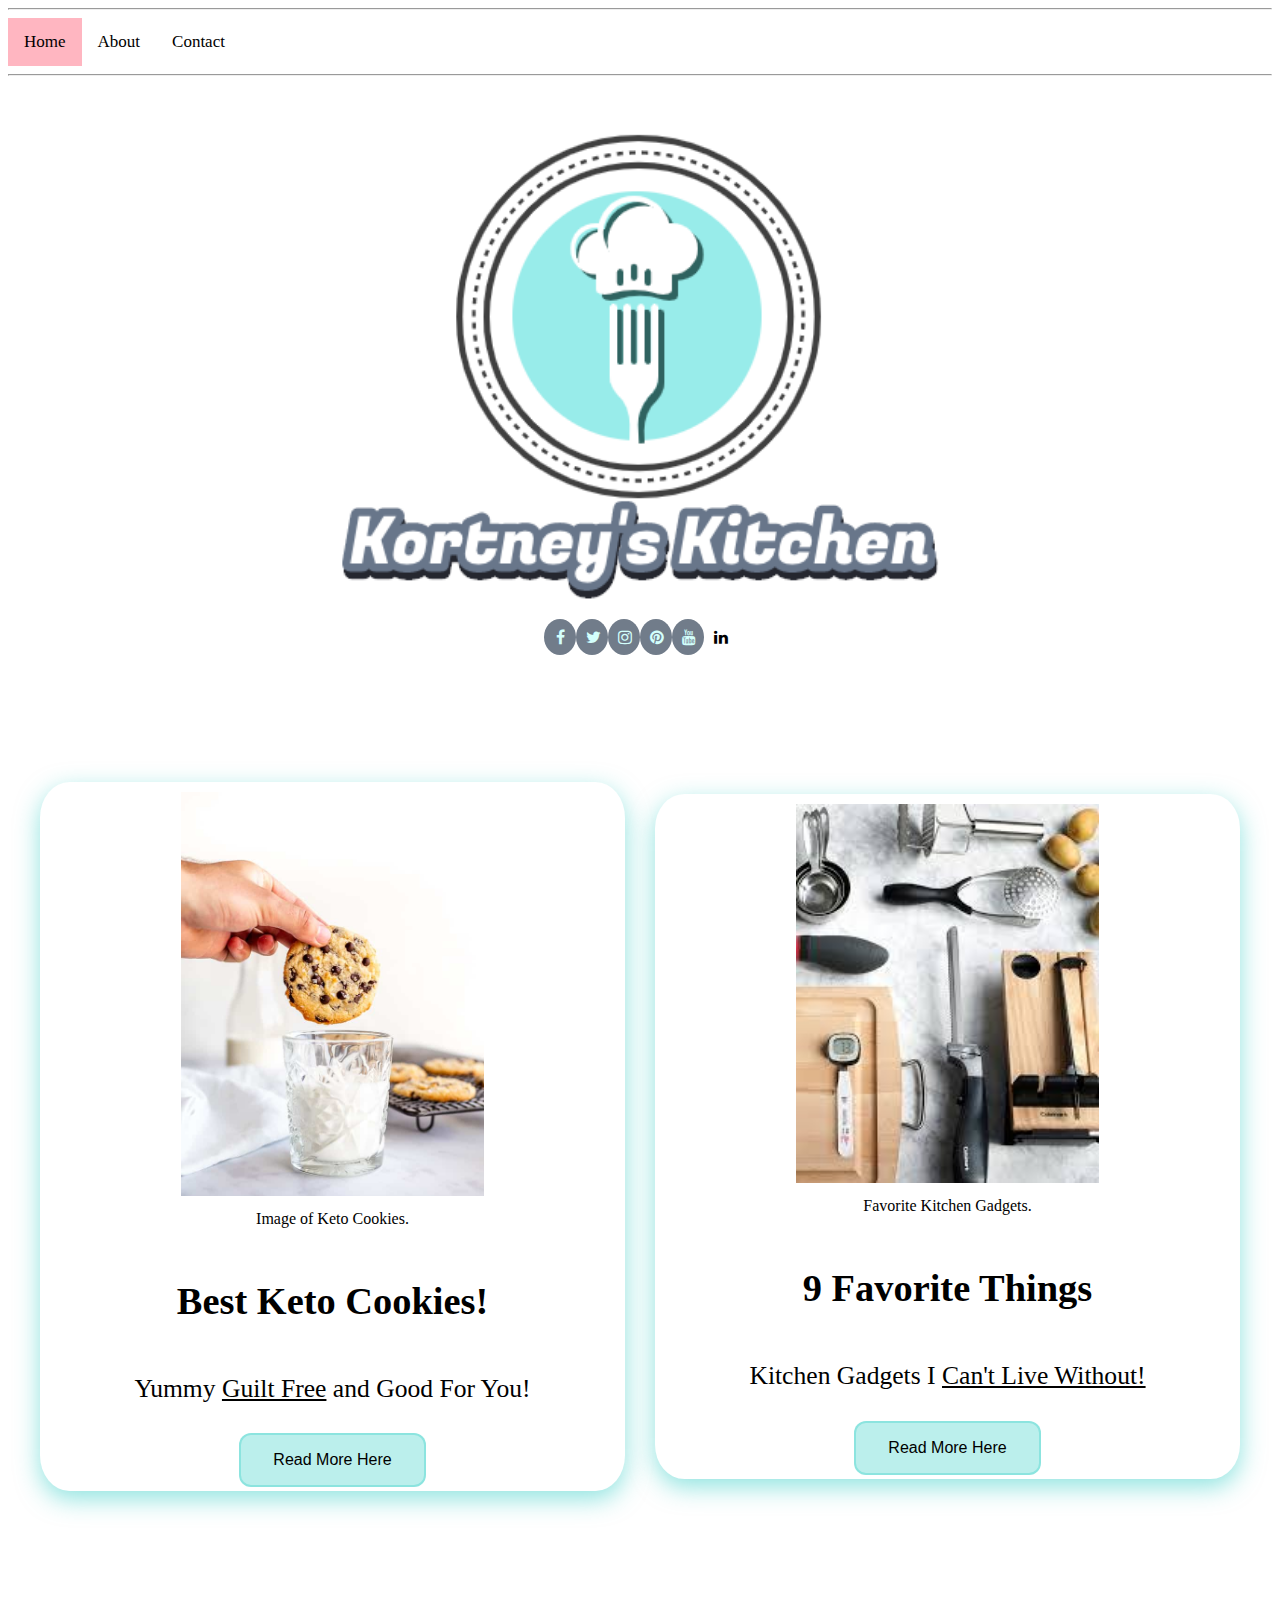
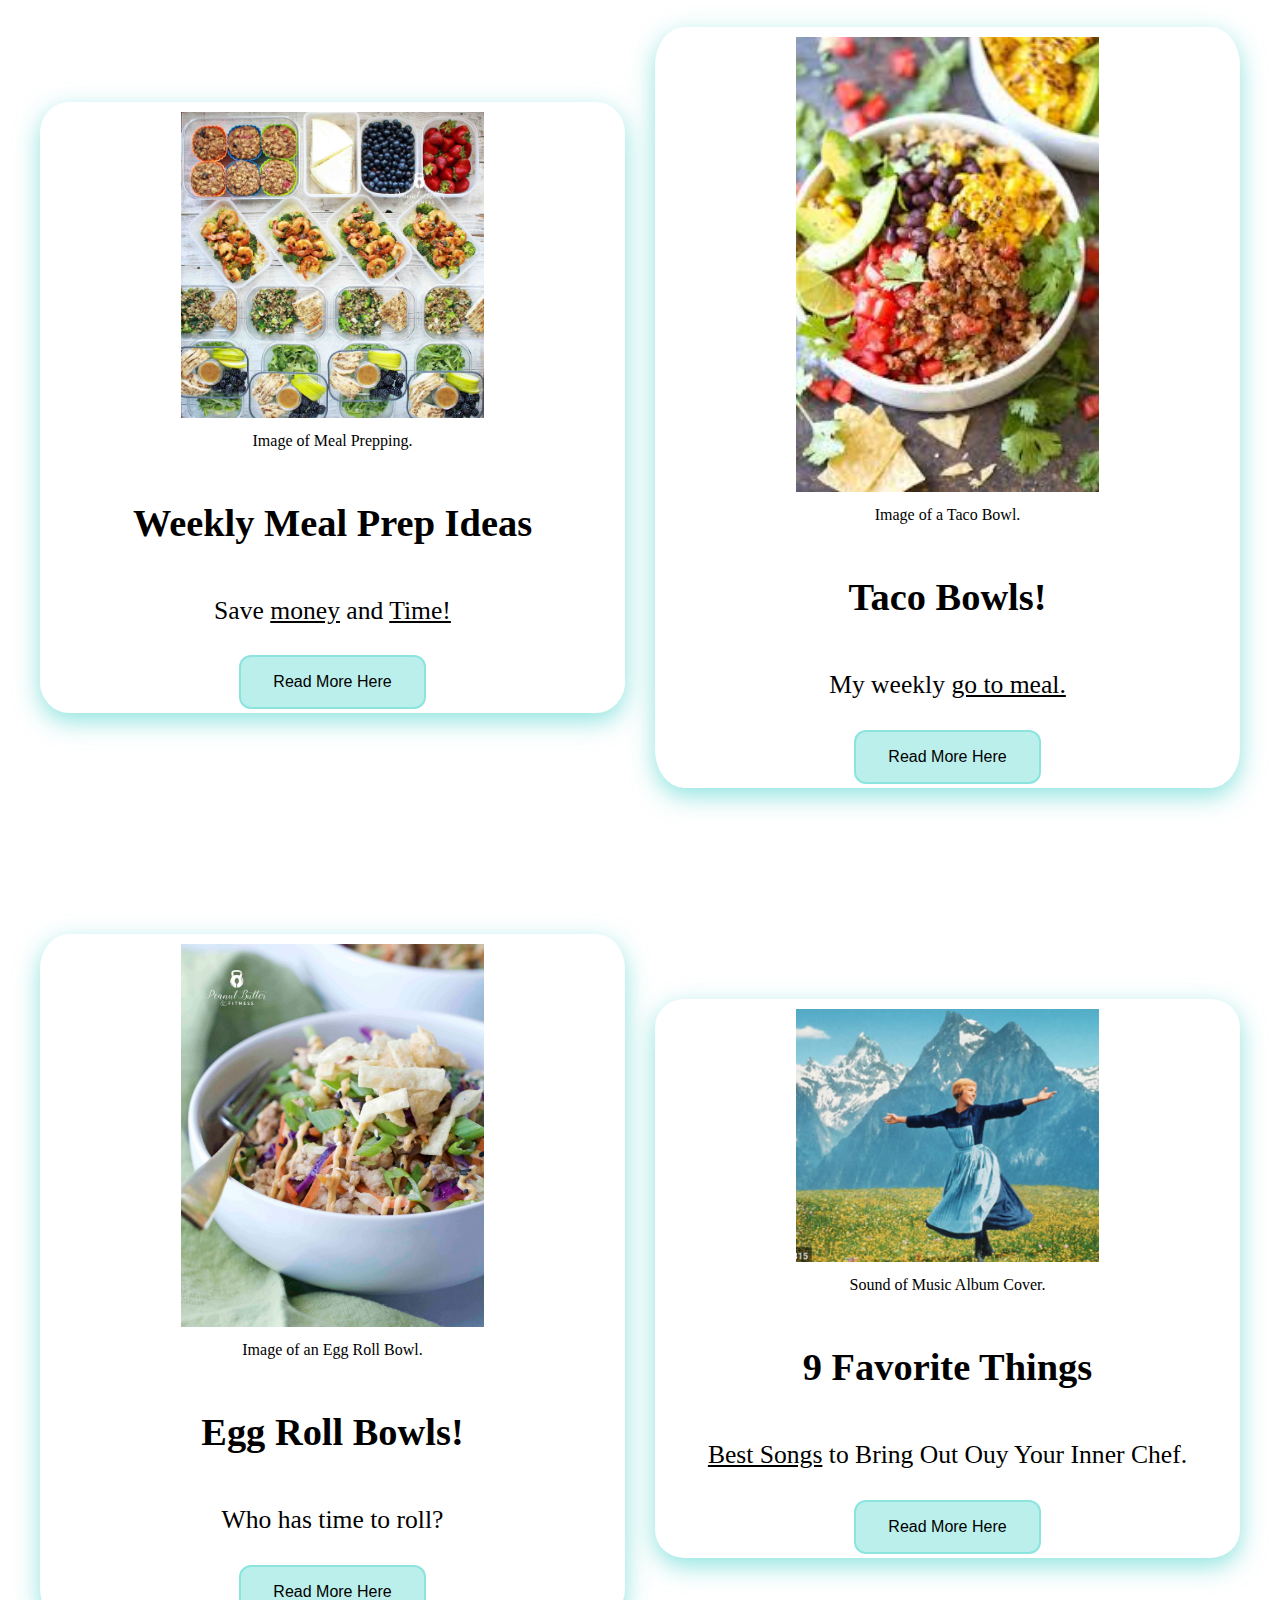
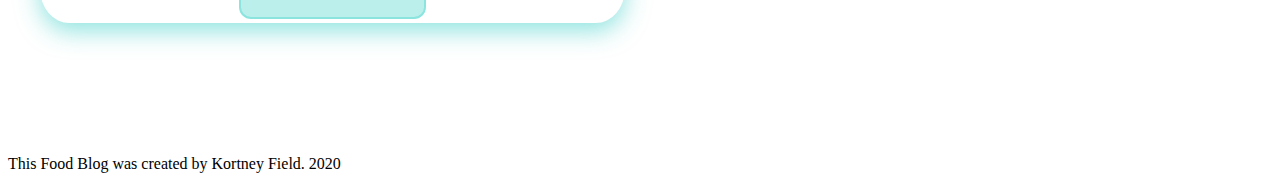
<file: index.html>
<!DOCTYPE html>

<html>
    <head>
        <meta charset="utf-8" />
        <meta content="width=device-width, initial-scale=1, maximum-scale=1" name="viewport"/>
        
        <title>Home</title>

        <link rel="stylesheet" href="css/index.css">
        <link rel="stylesheet" href="https://cdnjs.cloudflare.com/ajax/libs/font-awesome/4.7.0/css/font-awesome.min.css">
    </head>

    <nav>
        <hr>
            <div class="topnav">
                <a class="active" href="#home">Home</a>
                <a href="#news">About</a>
                <a href="#contact">Contact</a>
            </div>
        <hr>
    </nav>

    <header>
        <div>
            <img class="logo" src="images/logo.jpeg" alt="Kortney's Kitchen Logo">
        </div>
        <div class="socialNav">
            <a href="#" class="fa fa-facebook"></a>
            <a href="#" class="fa fa-twitter"></a>
            <a href="#" class="fa fa-instagram"></a>
            <a href="#" class="fa fa-pinterest"></a>
            <a href="#" class="fa fa-youtube"></a>
            <a href="https://www.linkedin.com/in/kortneyfield" class="fa fa-linkedin"></a>
        </div>
        <hr size="45" color="white">
    </header>

    <body>
        <div class="postContainer">
            <div>
                <div class="card">
                    <figure>
                        
                        <img src="images/ketoCookies.jpeg" alt="Keto Cookies">
                        <figcaption>Image of Keto Cookies.</figcaption>
                    </figure>
                    <div class="container">
                        <h4><b>Best Keto Cookies!</b></h4> 
                        <p>Yummy <u>Guilt Free</u> and Good For You!</p> 
                        <button class="button button1"><a href="posts/blogPost-2.html">Read More Here</a></button>
                    </div>
                </div>
            </div>
            
            <div>
                <div class="card">
                    <figure>
                        <img src="images/kitchenGadgetsCollection.jpeg" alt="Favorite Kitchen Gadgets">
                        <figcaption>Favorite Kitchen Gadgets.</figcaption>
                    </figure>
                    <div class="container">
                        <h4><b>9 Favorite Things </b></h4> 
                        <p>Kitchen Gadgets I <u>Can't Live Without!</u></p>
                        <button class="button button1" ><a href="posts/blogPost-1.html">Read More Here</a></button>
                    </div>
                </div>
            </div>

            <div>
                <div class="card">
                    <figure>
                        <img src="images/mealPrep.jpeg" alt="Meal Prep 101" >
                        <figcaption>Image of Meal Prepping.</figcaption>
                    </figure>
                    <div class="container">
                        <h4><b>Weekly Meal Prep Ideas</b></h4> 
                        <p>Save <u>money</u> and <u>Time!</u></p>
                        <button class="button button1"><a href="#">Read More Here</a></button> 
                    </div>
                </div>
            </div>

            <div>
                <div class="card" >
                    <figure>
                        <img src="images/tacoBowl.jpeg" alt="Taco Bowl Recipe" >
                        <figcaption>Image of a Taco Bowl.</figcaption>
                    </figure>
                    <div class="container">
                        <h4><b>Taco Bowls! </b></h4> 
                        <p>My weekly <u>go to meal.</u></p>
                        <button class="button button1"><a href="#">Read More Here</a></button>
                    </div>
                </div>
            </div>

            <div>
                <div class="card" >
                    <figure>
                        <img src="images/EggRollBowl.jpeg" alt="Egg Roll Bowl Recipe">
                        <figcaption>Image of an Egg Roll Bowl.</figcaption>
                    </figure>
                    <div class="container">
                        <h4><b>Egg Roll Bowls! </b></h4> 
                        <p>Who has time to roll?</p>
                        <button class="button button1"><a href="#">Read More Here</a></button> 
                    </div>
                </div>
            </div>

            <div>
                <div class="card" >
                    <figure>
                        <img src="images/favoriteThings.jpeg" alt="Sound of Music">
                        <figcaption>Sound of Music Album Cover.</figcaption>
                    </figure>
                    <div class="container">
                        <h4><b>9 Favorite Things </b></h4> 
                        <p><u>Best Songs</u> to Bring Out Ouy Your Inner Chef.</p>
                        <button class="button button1"><a href="#">Read More Here</a></button> 
                    </div>
                </div>
            </div>
        </div>
    </body>


    <footer>
        This Food Blog was created by Kortney Field. 2020
    </footer>


</html>
</file>
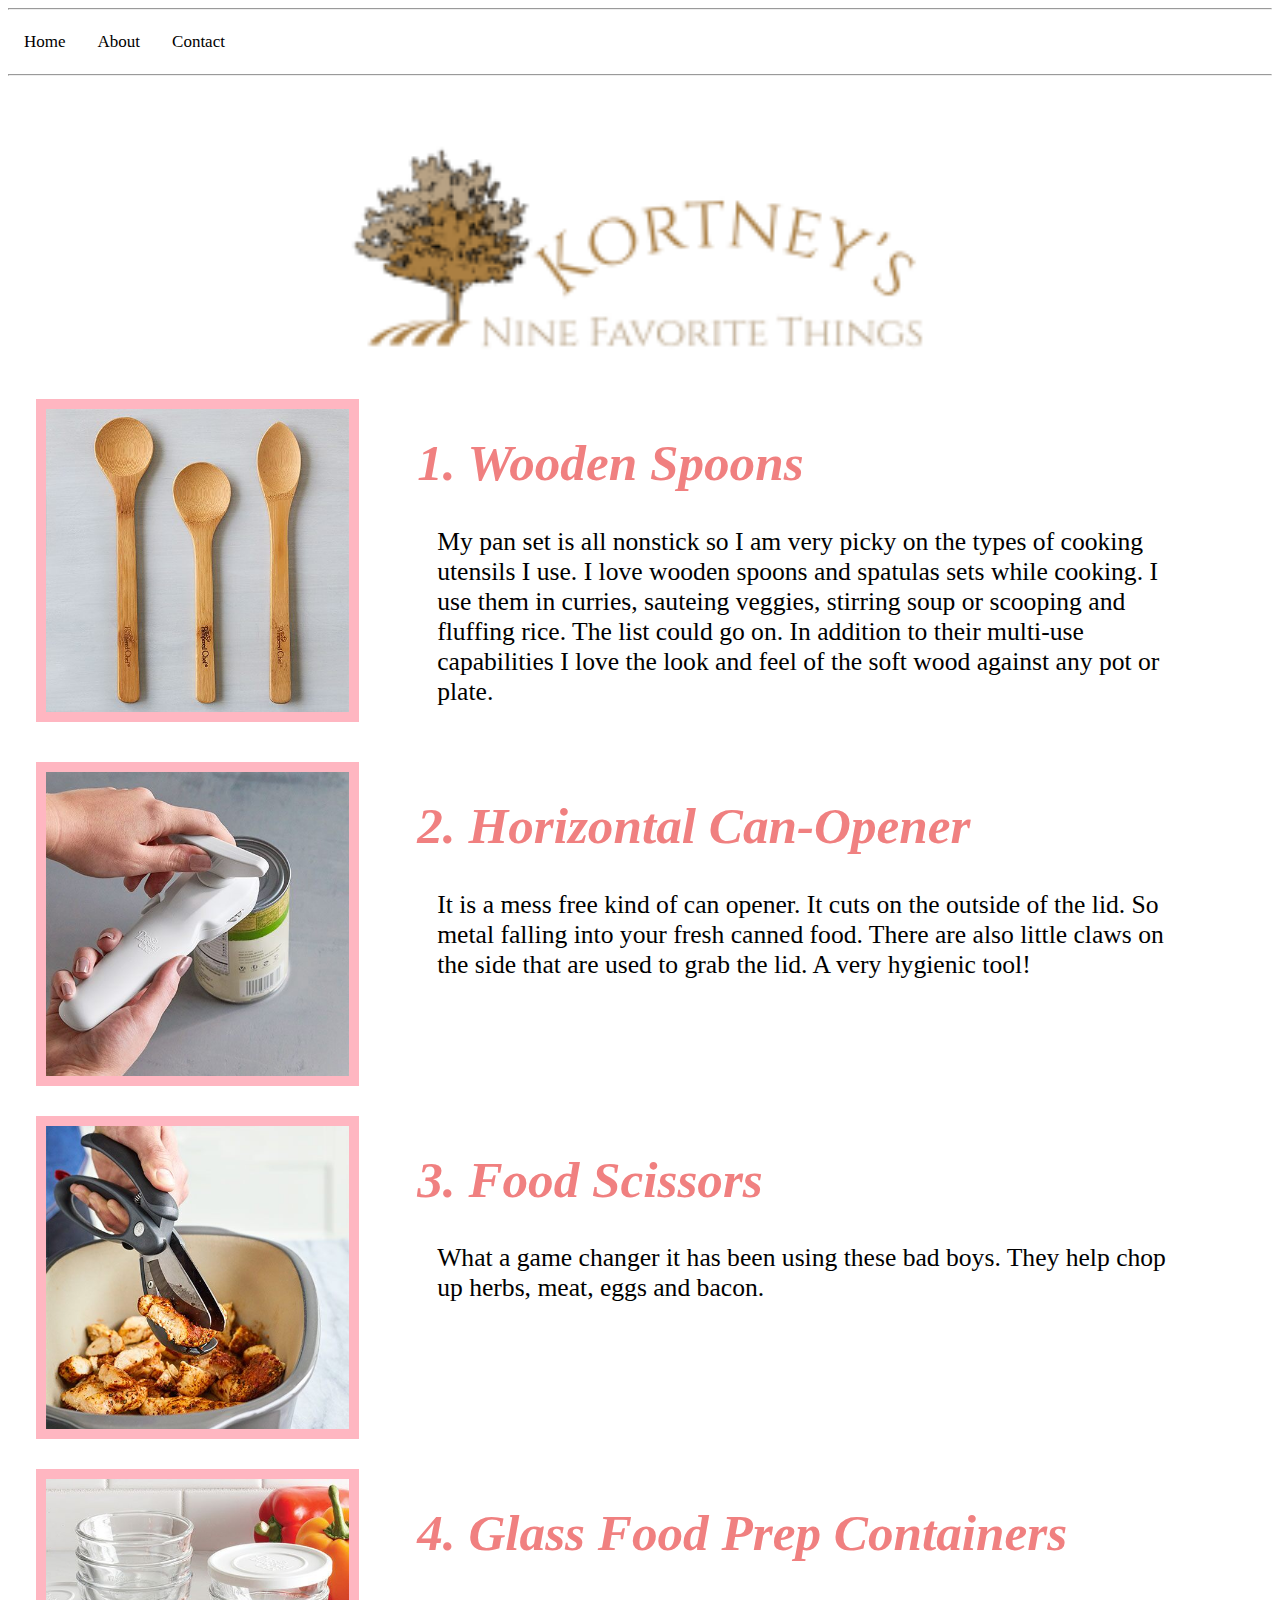
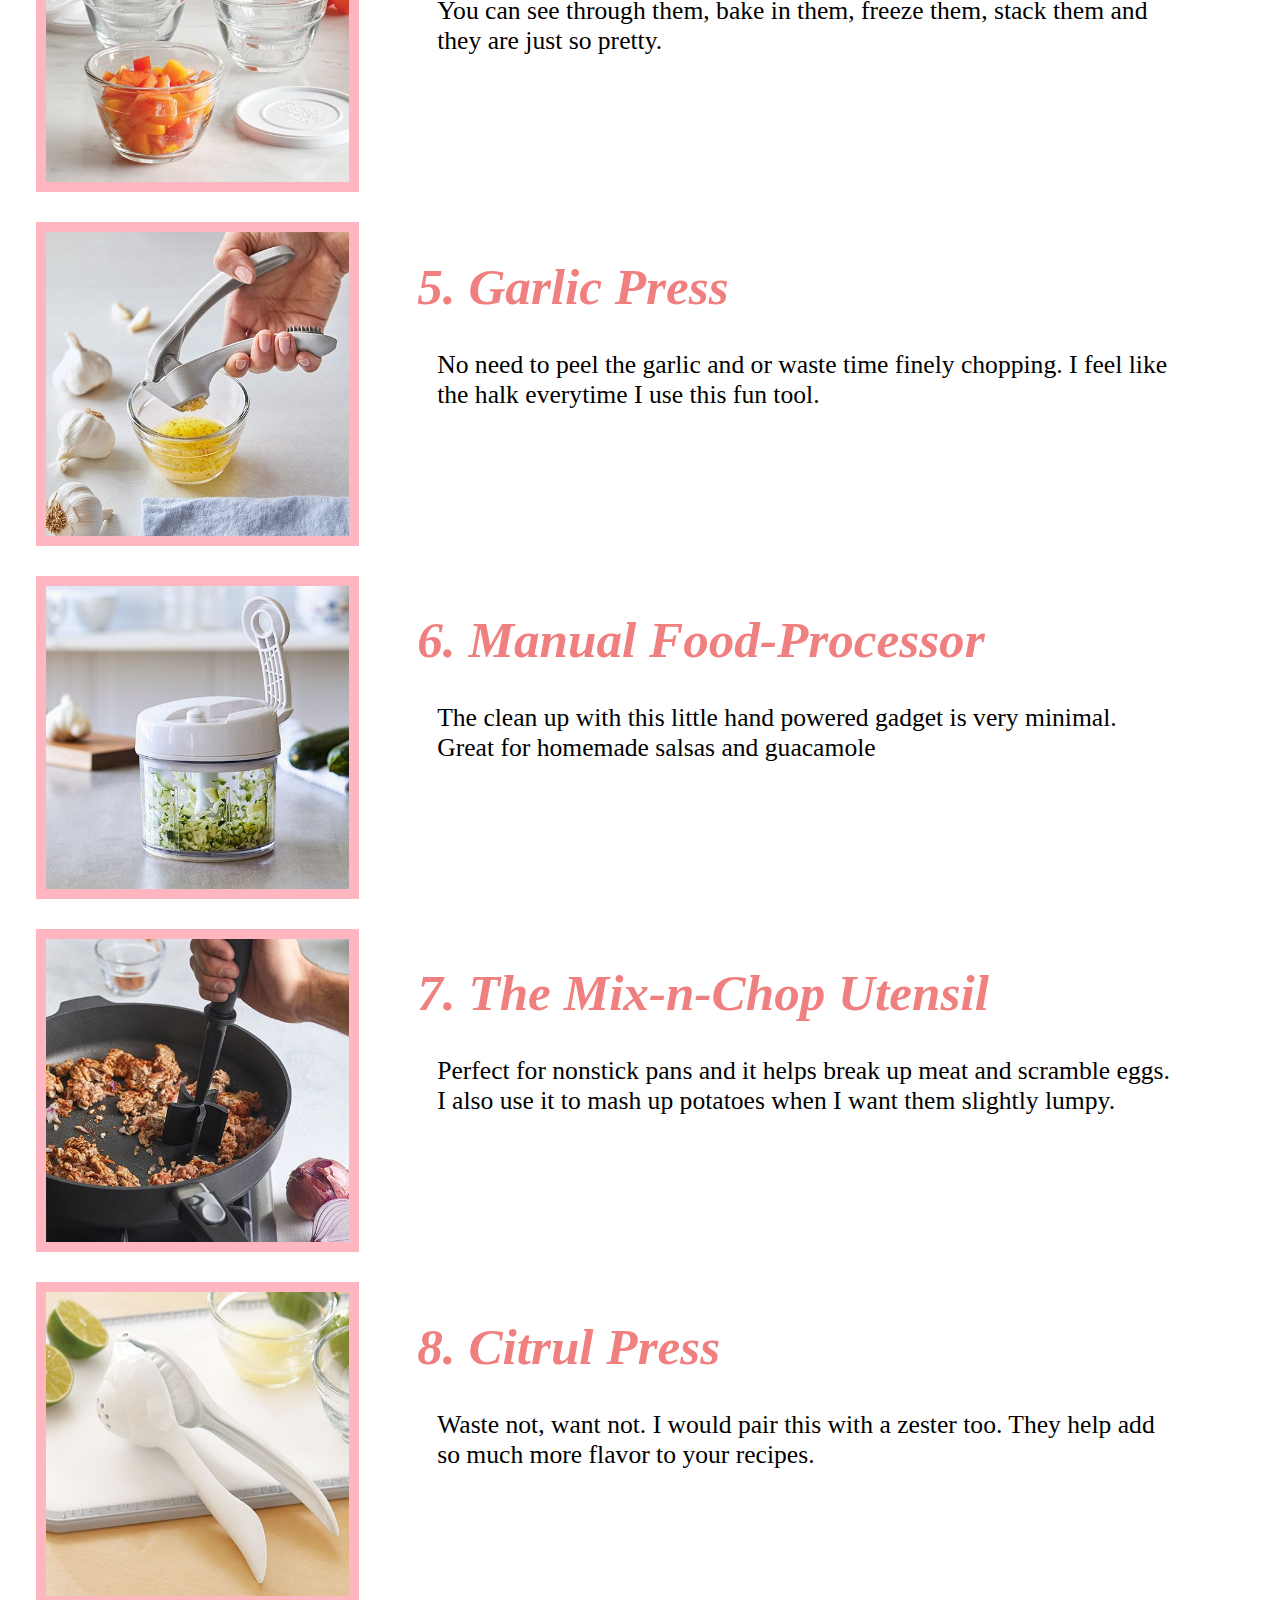
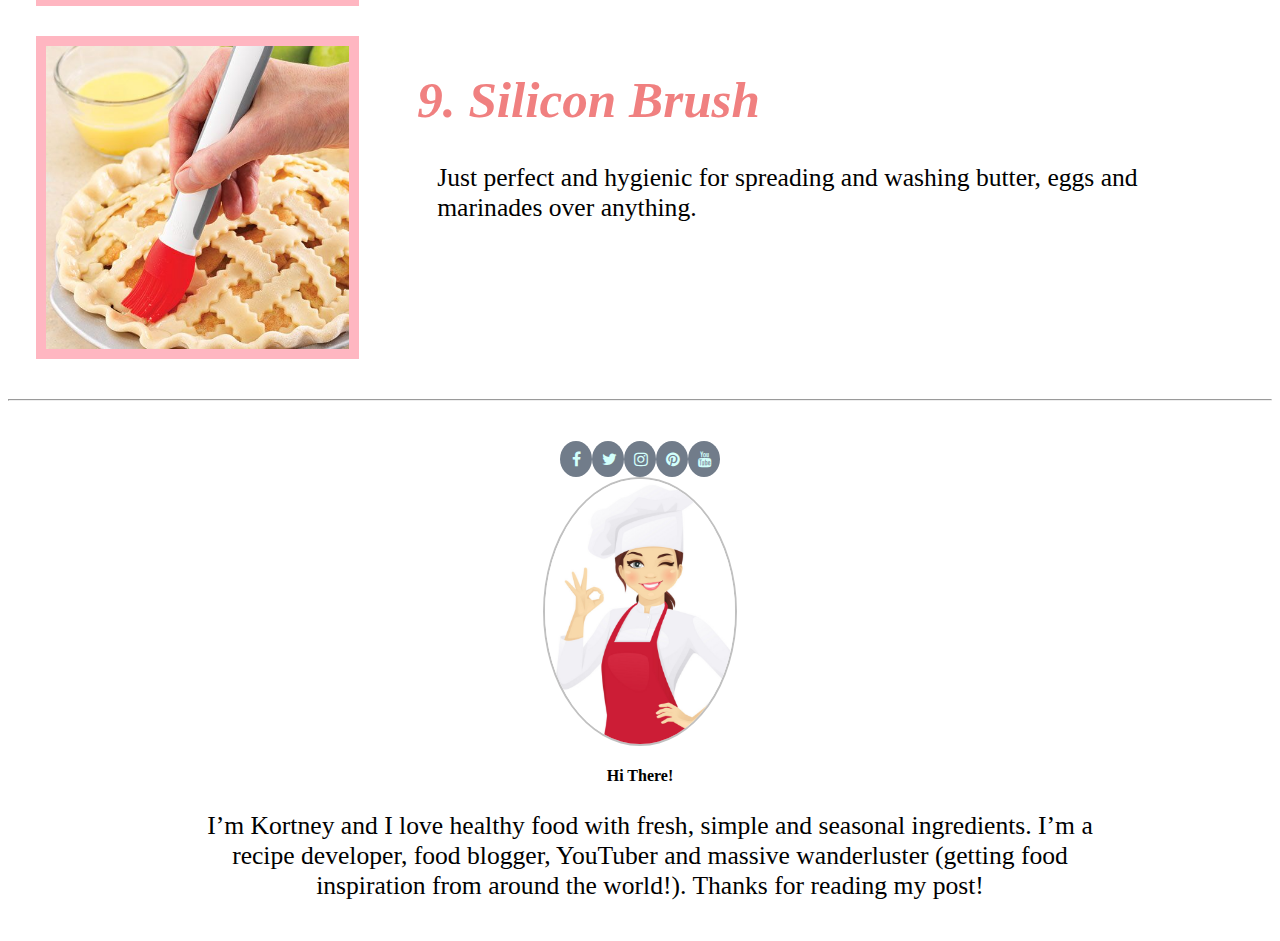
<file: posts/blogPost-1.html>
<html>
    <head>
        <meta charset="utf-8" />
        <meta content="width=device-width, initial-scale=1, maximum-scale=1" name="viewport"/>
        
        <title>Home</title>

        <link rel="stylesheet" href="../css/navBar.css">
        <link rel="stylesheet" href="../css/blogPost-1.css">
        <link rel="stylesheet" href="../css/bio.css">
        <link rel="stylesheet" href="../css/socialMedia.css">
        <link rel="stylesheet" href="https://cdnjs.cloudflare.com/ajax/libs/font-awesome/4.7.0/css/font-awesome.min.css">
    </head>

    <nav>
        <hr>
            <div class="topnav">
                <a href="../index.html">Home</a>
                <a href="#news">About</a>
                <a href="#contact">Contact</a>
            </div>
        <hr>
        <div class="whiteSpace"></div>
    </nav>
    
    <header>
        <img class="logo" src="../images/nineFavoriteThingsLogo.jpeg" alt="Nine Favorite Logo" width=""> 
    </header>

    <body>
        

        <div class="grid-container">
            <div>
                <img class="imgItem" src="../images/bambooSpoons.jpeg" alt="Glass Containers">
            </div>
            <div> 
                <h1> <em>1. Wooden Spoons</em></h1>
                <p> My pan set is all nonstick so I am very picky on the types of cooking utensils I use. I love wooden spoons and spatulas sets while cooking. I use them in curries, sauteing veggies, stirring soup or scooping and fluffing rice. The list could go on. In addition to their multi-use capabilities I love the look and feel of the soft wood against any pot or plate.</p>
            </div>

            <div>
                <img class="imgItem" src="../images/canOpener.jpeg" alt="Can Opener">
            </div>
            <div> 
                <h1> <em>2. Horizontal Can-Opener</em></h1>
                <p> It is a mess free kind of can opener. It cuts on the outside of the lid. So metal falling into your fresh canned food. There are also little claws on the side that are used to grab the lid. A very hygienic tool!</p>
            </div>

            <div>
                <img class="imgItem" src="../images/foodChopper.jpeg" alt="Food Chopper ">
            </div>
            <div> 
                <h1> <em>3. Food Scissors</em></h1>
                <p>What a game changer it has been using these bad boys. They help chop up herbs, meat, eggs and bacon.</p>
            </div>

            <div>
                <img class="imgItem" src="../images/glassContainers.jpeg" alt="Glass Meal Prep Containers ">
            </div>
            <div> 
                <h1> <em>4. Glass Food Prep Containers</em></h1>
                <p> You can see through them, bake in them, freeze them, stack them and they are just so pretty.  </p>
            </div>

            <div>
                <img class="imgItem" src="../images/garlicPress.jpeg" alt="Garlic Press ">
            </div>
            <div> 
                <h1> <em>5. Garlic Press </em></h1>
                <p> No need to peel the garlic and or waste time finely chopping. I feel like the halk everytime I use this fun tool.</p>
            </div>

            <div>
                <img class="imgItem" src="../images/manualFoodProcessor.jpeg" alt="Manual Food Processor">
            </div>
            <div> 
                <h1> <em>6. Manual Food-Processor </em></h1>
                <p> The clean up with this little hand powered gadget is very minimal. Great for homemade salsas and guacamole </p>
            </div>

            <div>
                <img class="imgItem" src="../images/mixAndChop.jpeg" alt="Mix-n-Chop Utensil">
            </div>
            <div> 
                <h1> <em>7. The Mix-n-Chop Utensil </em></h1>
                <p> Perfect for nonstick pans and it helps break up meat and scramble eggs. I also use it to mash up potatoes when I want them slightly lumpy. </p>
            </div>

            <div>
                <img class="imgItem" src="../images/citrusPress.jpeg" alt="Citrus Press">
            </div>
            <div> 
                <h1> <em>8. Citrul Press</em></h1>
                <p> Waste not, want not. I would pair this with a zester too. They help add so much more flavor to your recipes.</p>
            </div>

            <div>
                <img class="imgItem" src="../images/siliconBrush.jpeg" alt="Silicon Brush">
            </div>
            <div> 
                <h1> <em>9. Silicon Brush</em></h1>
                <p> Just perfect and hygienic for spreading and washing butter, eggs and marinades over anything.</p>
            </div>

            
          </div>
    </body>

    <footer>
        <div class="whiteSpace"></div>
        <hr>
        <div class="whiteSpace"></div>

        <div class="socialNav">
            <a href="#" class="fa fa-facebook"></a>
            <a href="#" class="fa fa-twitter"></a>
            <a href="#" class="fa fa-instagram"></a>
            <a href="#" class="fa fa-pinterest"></a>
            <a href="#" class="fa fa-youtube"></a>
        </div>
        <div class="center">
            <img class="roundImg" src="../images/chefKortney.jpeg" alt="Chef Kortney Avatar">
            <h4>Hi There!</h4>
            <div class="p2">
                <p>I’m Kortney and I love healthy food with fresh, simple and seasonal ingredients. I’m a recipe developer, food blogger, YouTuber and massive wanderluster (getting food inspiration from around the world!). Thanks for reading my post! </p>
            </div>
        </div>

        <div class="whiteSpace"></div>
    </footer>

    </html>
</file>
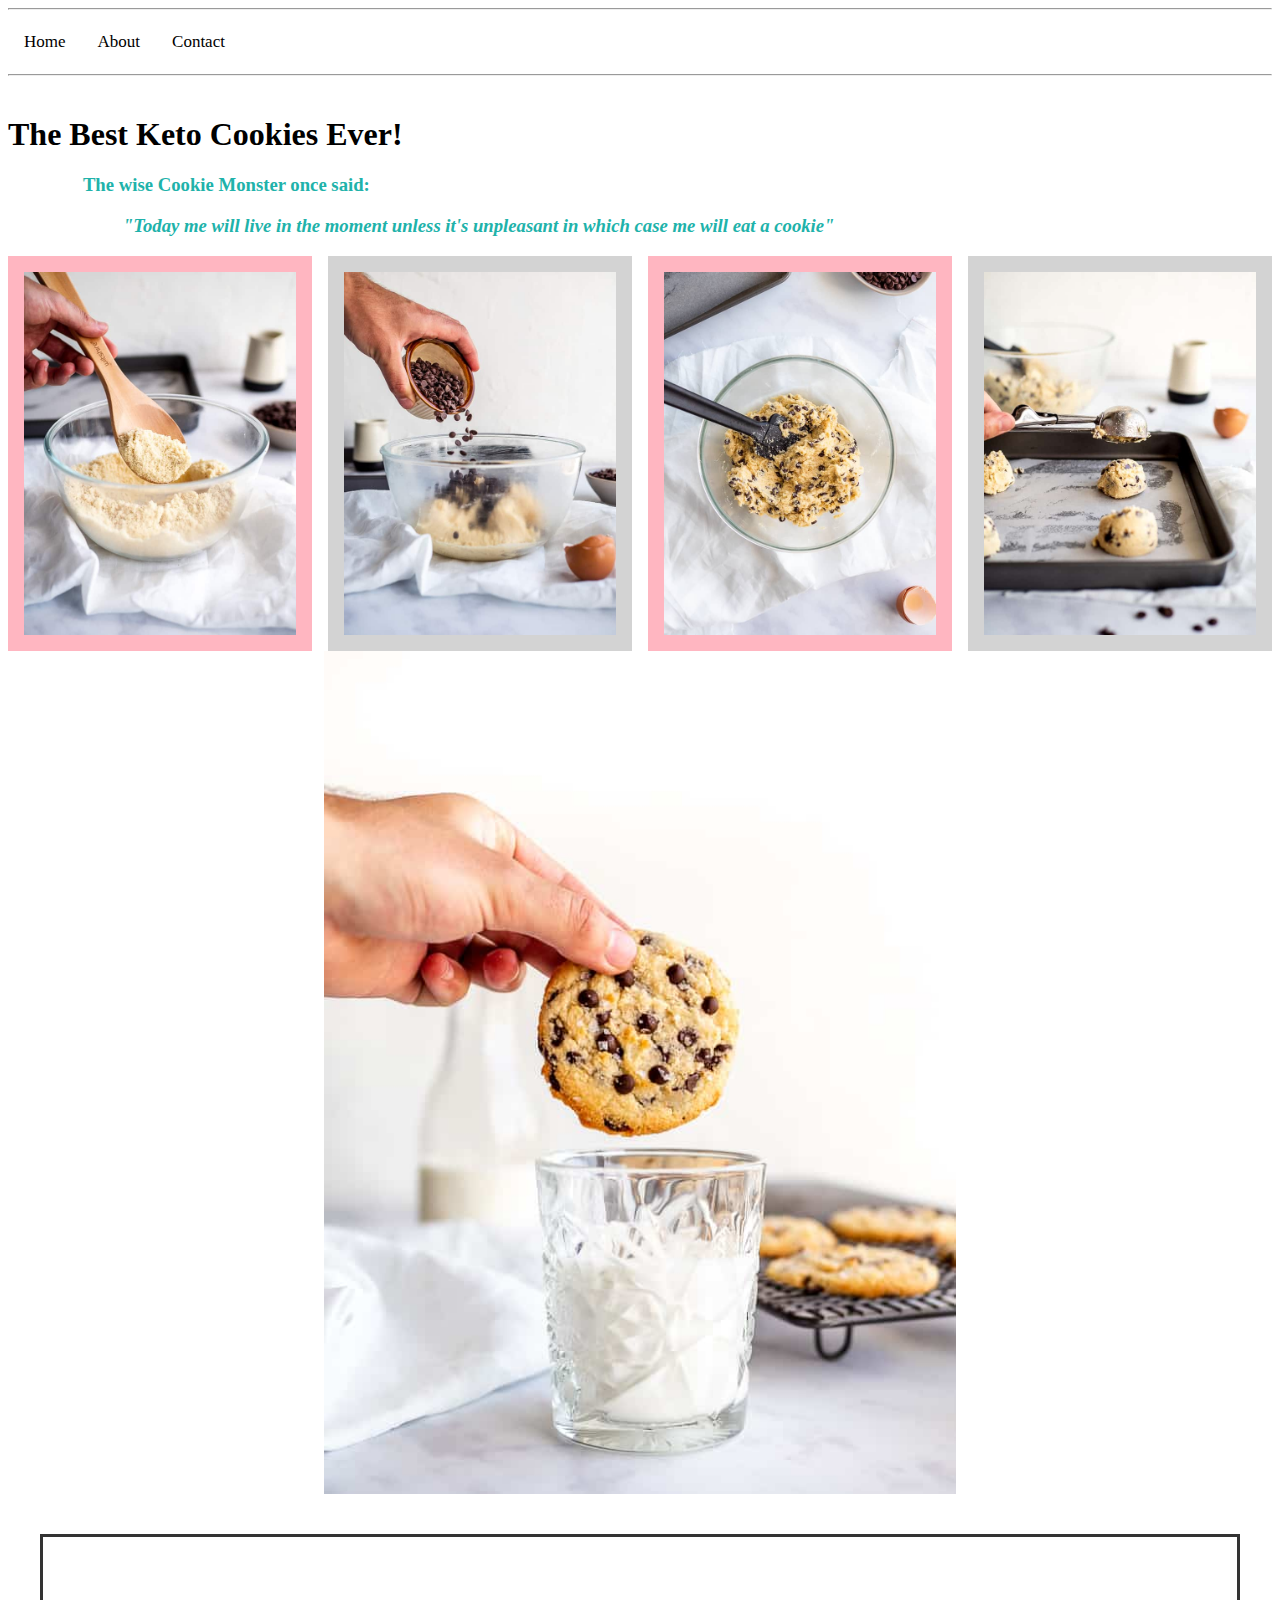
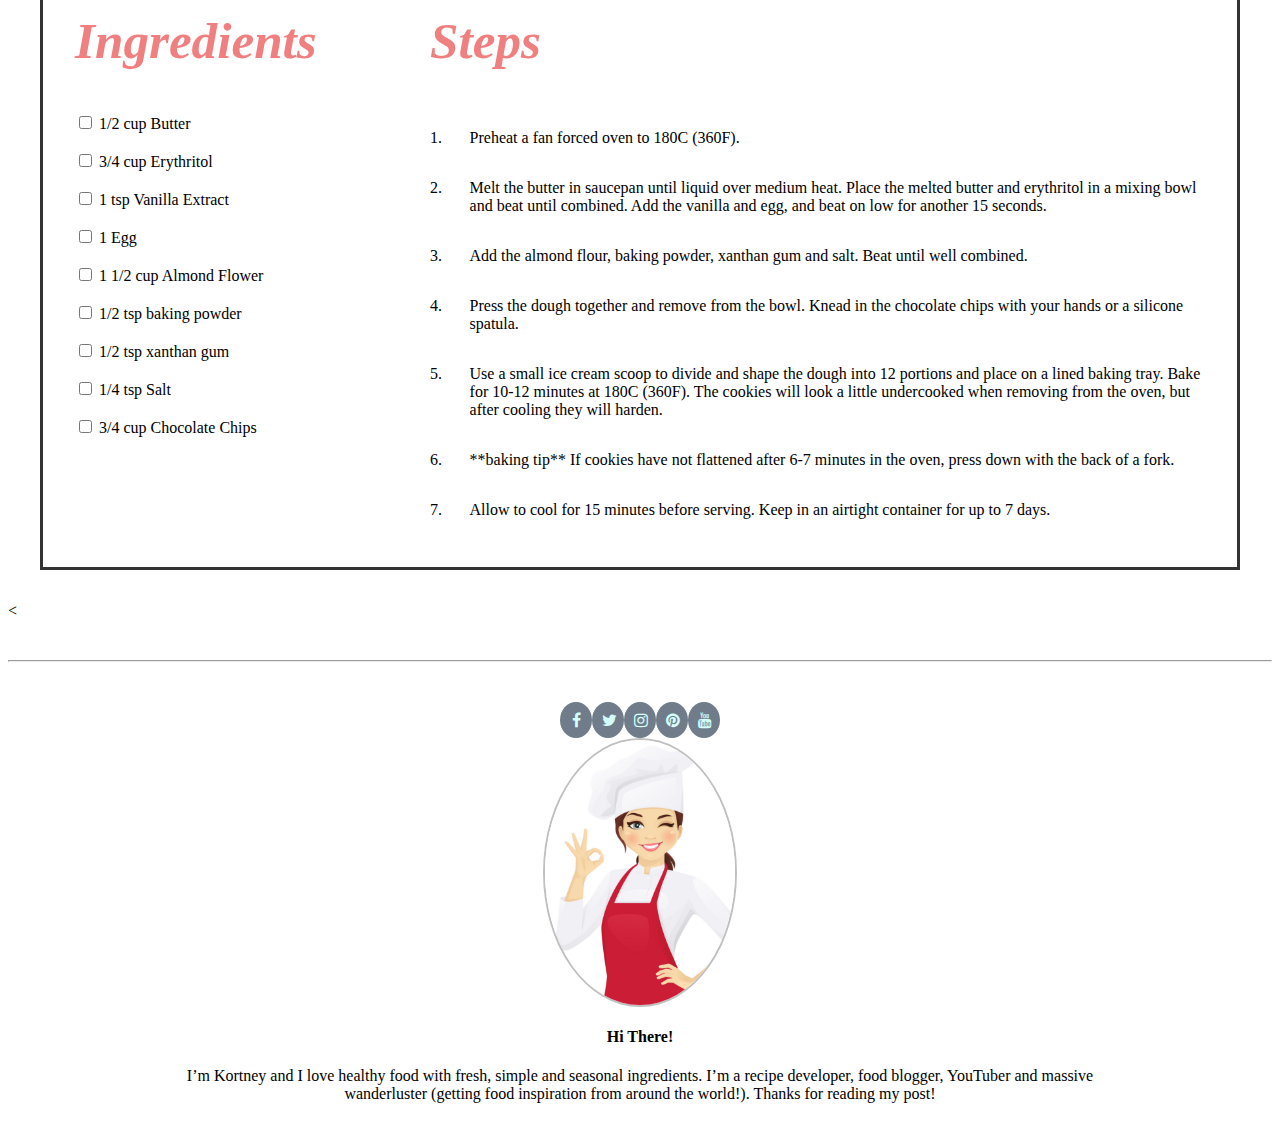
<file: posts/blogPost-2.html>
<html>
    <head>
        <meta charset="utf-8" />
        <meta content="width=device-width, initial-scale=1, maximum-scale=1" name="viewport"/>
        
        <title>Home</title>

        <!--<link rel="stylesheet" href="../css/index.css">-->
        <link rel="stylesheet" href="../css/navBar.css">
        <link rel="stylesheet" href="../css/blogPost-2.css">
        <link rel="stylesheet" href="../css/bio.css">
        <link rel="stylesheet" href="../css/socialMedia.css">
        <link rel="stylesheet" href="https://cdnjs.cloudflare.com/ajax/libs/font-awesome/4.7.0/css/font-awesome.min.css">
    </head>

    <nav>
        <hr>
            <div class="topnav">
                <a href="../index.html">Home</a>
                <a href="#news">About</a>
                <a href="#contact">Contact</a>
            </div>
        <hr>
        <div class="whiteSpace"></div>

    </nav>

    <header>
        <h1 color=> The Best Keto Cookies Ever! </h1>

        <h3>The wise Cookie Monster once said: <blockquote><em>"Today me will live in the moment unless it's unpleasant in which case me will eat a cookie"</em></blockquote></h3> 
    </header>
    <body>

        <div class="wrapper">
            <div >
                <img class="smallImage" src="../images/cookieStep1.jpeg" >
            </div>
            <div>
                <img class="smallImage" src="../images/cookieStep3.jpeg" >
            </div>
            <div >
                <img class="smallImage" src="../images/cookieStep2.jpeg" ">
            </div>
            <div>
                <img class="smallImage" src="../images/cookieStep4.jpeg" >
            </div>
        </div>

        <img class="postImage" src="../images/ketoCookies.jpeg">
        <div class="whiteSpace"></div>

        <div class="postWrapper2"> 
            <div>
                <h2>Ingredients</h2>
                <input type="checkbox"> 1/2 cup Butter<br><br>
                <input type="checkbox"> 3/4 cup Erythritol<br><br>
                <input type="checkbox"> 1 tsp Vanilla Extract<br><br>
                <input type="checkbox"> 1 Egg<br><br>
                <input type="checkbox"> 1 1/2 cup Almond Flower<br><br>
                <input type="checkbox"> 1/2 tsp baking powder<br><br>
                <input type="checkbox"> 1/2 tsp xanthan gum<br><br>
                <input type="checkbox"> 1/4 tsp Salt<br><br>
                <input type="checkbox"> 3/4 cup Chocolate Chips
            </div>
            <div>
                <h2>Steps</h2>
                <div class="steps">
                    <div> <p>1.</p></div>
                    <div>
                        <p> 
                            Preheat a fan forced oven to 180C (360F).
                        </p>
                    </div>

                    <div><p>2.</p></div>
                    <div>
                        <p> Melt the butter in saucepan until liquid over medium heat. Place the melted butter and erythritol in a mixing bowl and beat until combined. Add the vanilla and egg, and beat on low for another 15 seconds. </p>
                    </div>

                    <div><p>3.</p></div>
                    <div>
                        <p> Add the almond flour, baking powder, xanthan gum and salt. Beat until well combined.</p>
                    </div>
                
                    <div><p>4.</p></div>
                    <div>
                        <p> Press the dough together and remove from the bowl. Knead in the chocolate chips with your hands or a silicone spatula.</p>
                    </div> 
                    
                    <div><p>5.</p></div>
                    <div>
                        <p> Use a small ice cream scoop to divide and shape the dough into 12 portions and place on a lined baking tray. Bake for 10-12 minutes at 180C (360F). The cookies will look a little undercooked when removing from the oven, but after cooling they will harden.</p>
                    </div>

                    <div><p>6.</p></div>
                    <div> 
                        <p> **baking tip** If cookies have not flattened after 6-7 minutes in the oven, press down with the back of a fork.</p>
                    </div>
                    
                    <div><p>7.</p></div>
                    <div>
                        <p> Allow to cool for 15 minutes before serving. Keep in an airtight container for up to 7 days.</p>
                    </div>
                
                </div> 
            </div>
        </div>
    </body>

    <<footer>
        <div class="whiteSpace"></div>
        <hr>
        <div class="whiteSpace"></div>

        <div class="socialNav">
            <a href="#" class="fa fa-facebook"></a>
            <a href="#" class="fa fa-twitter"></a>
            <a href="#" class="fa fa-instagram"></a>
            <a href="#" class="fa fa-pinterest"></a>
            <a href="#" class="fa fa-youtube"></a>
        </div>
        <div class="center">
            <img class="roundImg" src="../images/chefKortney.jpeg" alt="Chef Kortney Avatar">
            <h4>Hi There!</h4>
            <div class="p2">
                <p>I’m Kortney and I love healthy food with fresh, simple and seasonal ingredients. I’m a recipe developer, food blogger, YouTuber and massive wanderluster (getting food inspiration from around the world!). Thanks for reading my post! </p>
            </div>
        </div>

        <div class="whiteSpace"></div>
    </footer>
</html>
</file>
<file: css/index.css>
@import "navBar.css";
@import "socialMedia.css";
@import "constant.css";


/*
* div{
    border: 1px solid black;
}
*/


.logo{
    display: block;
    margin-left: auto;
    margin-right: auto;
    width: 50%;
}

.postContainer{
    display: grid;
    align-items: center;
    justify-content: center;
    grid-template-rows: 1fr 1fr 1fr;
    margin: 2em;
    gap: 30px 30px;
}

.card {
    box-shadow: 0 8px 24px 0px rgba(34, 202, 194, 0.5);
    width: 100%;
    min-height: 100%;
    border-radius: 5%;
    text-align: center;
    transition: transform .2s;
  }

  .cardContainer{
    display: grid;
    grid-template-rows: 50% 25% 25%;
    height: 300px;
    align-items: center;
    justify-content: center;
    
  }
  
  .card:hover {
    box-shadow: 0 8px 16px 0 rgba(253,172,185,1.2);
    transform: scale(1.06);
  }
  
  .container {
      /*
    padding: 16px;*/
    margin-bottom: 4em;
    
  }

  h4{
    font-size:3vw;
  }

  p{
    font-size:2vw;
  }

  img{
      width: 60%;
      height: 100%;
      padding: 10px;
  }

  button{
    background-color: #22cac24f; /* Green */
    border: none;
    color: white;
    padding: 16px 32px;
    text-align: center;
    text-decoration: none;
    display: inline-block;
    font-size: 16px;
    margin: 4px 2px;
    transition-duration: 0.4s;
    cursor: pointer;
    border-radius: 12px;
  }

  .button1 {
    background-color: #22cac24f; 
    color: white; 
    border: 2px solid #22cac24f;
  }
  
  .button1:hover {
    background-color: whitesmoke;
    color: white;
  }

  @media(min-width:500px){
    .postContainer{
      display: grid;
      align-items: center;
      justify-content: center;
      grid-template-columns: 1fr 1fr 1fr;
      margin: 2em;
      gap: 30px 30px;
      }
  }

  @media(min-width:700px){
    .postContainer{
      display: grid;
      align-items: center;
      justify-content: center;
      grid-template-columns: 1fr 1fr;
      margin: 2em;
      gap: 30px 30px;
      }
  }

}
</file>
<file: css/navBar.css>
/* Add a black background color to the top navigation */
.topnav {
  background-color: white;
  overflow: hidden;
}

/* Style the links inside the navigation bar */
.topnav a {
  float: left;
  color: black;
  text-align: center;
  padding: 14px 16px;
  text-decoration: none;
  font-size: 17px;
}

/* Change the color of links on hover */
.topnav a:hover {
  background-color: lightpink;
  color: black;
}

/* Add a color to the active/current link */
.topnav a.active {
  background-color: lightpink;
  color: black;
}
</file>
<file: css/blogPost-1.css>
.grid-container {
    display: grid;
    grid-template-columns: 30% 60%;
    gap: 30px 30px;
}

.logo {
    display: block;
    margin-left: auto;
    margin-right: auto;
    width: 50%;
}

.imgItem {
    width: 80%;
    /*height: 80%;*/
    display: block;
    margin-left: auto;
    margin-right: auto;
    border: 10px solid lightpink;
}

h1 {
    color: lightcoral;
    font-family: URW Chancery L, cursive;
    font-size:4vw;
    text-shadow: 4px rgb(106 81 52);
}

p {
    font-size:2vw;
    margin-left: 20;
}

.whiteSpace{
    margin: 40px;
}
</file>
<file: css/bio.css>
.roundImg {
    border-radius: 50%;
    height: 30%;
    width: 15%;
    border: solid 2px silver;
}


.center {
    text-align: center;
}

.p2 {
    margin-left: 10em;
    margin-right: 10em;
}
</file>
<file: css/socialMedia.css>
.fa {
    padding: 10px;
    font-size: 5px;
    width: 12px;
    text-align: center;
    text-decoration: none;
    border-radius: 50%;
}

.fa:hover {
    opacity: 0.7;
}

.fa-facebook {
    background: #717C8A;
    color: #D3FFFC;
}

.fa-twitter {
background: #717C8A;
color: #D3FFFC;
}

.fa-instagram {
background: #717C8A;
color: #D3FFFC;
}

.fa-pinterest {
background: #717C8A;
color: #D3FFFC;
}

.fa-youtube {
background: #717C8A;
color: #D3FFFC;
}

.socialNav {
    display: flex;
    justify-content: center;
}
</file>
<file: css/blogPost-2.css>
.wrapper{
    display: grid;
    grid-template-columns: repeat(4, 1fr);
    grid-gap: 1em;
    /*grid-auto-rows: 100px;*/
    grid-auto-rows: minmax(100px, auto);
}

.wrapper>
div{
    background:lightgray;
    padding: 1em;
}

.wrapper > div:nth-child(odd){
    background: lightpink;
}

.smallImage{
    width: 100%;
}

.postImage{
    display: block;
    margin-left: auto;
    margin-right: auto;
    width: 50%;
   
}

.postWrapper2{
    display: grid;
    grid-template-columns: 30% 70%;
    grid-gap: 1em;
    /*grid-auto-rows: 100px;*/
    grid-auto-rows: minmax(100px, auto);
    padding: 2em;
    margin: 2em;
    border: #333 3px solid;
}

.steps{
    display: grid;
    grid-template-columns: 5% 95%;
    height: min-content;
    /*border: #333 1px solid;*/
}

h2{
    color: lightcoral;
    font-size:4vw;
    font-style: italic;
}



.whiteSpace{
    margin: 40px;
}

h3{
    /*text-align: center;*/
    color: lightseagreen;
    padding-left: 4em;
}
</file>
